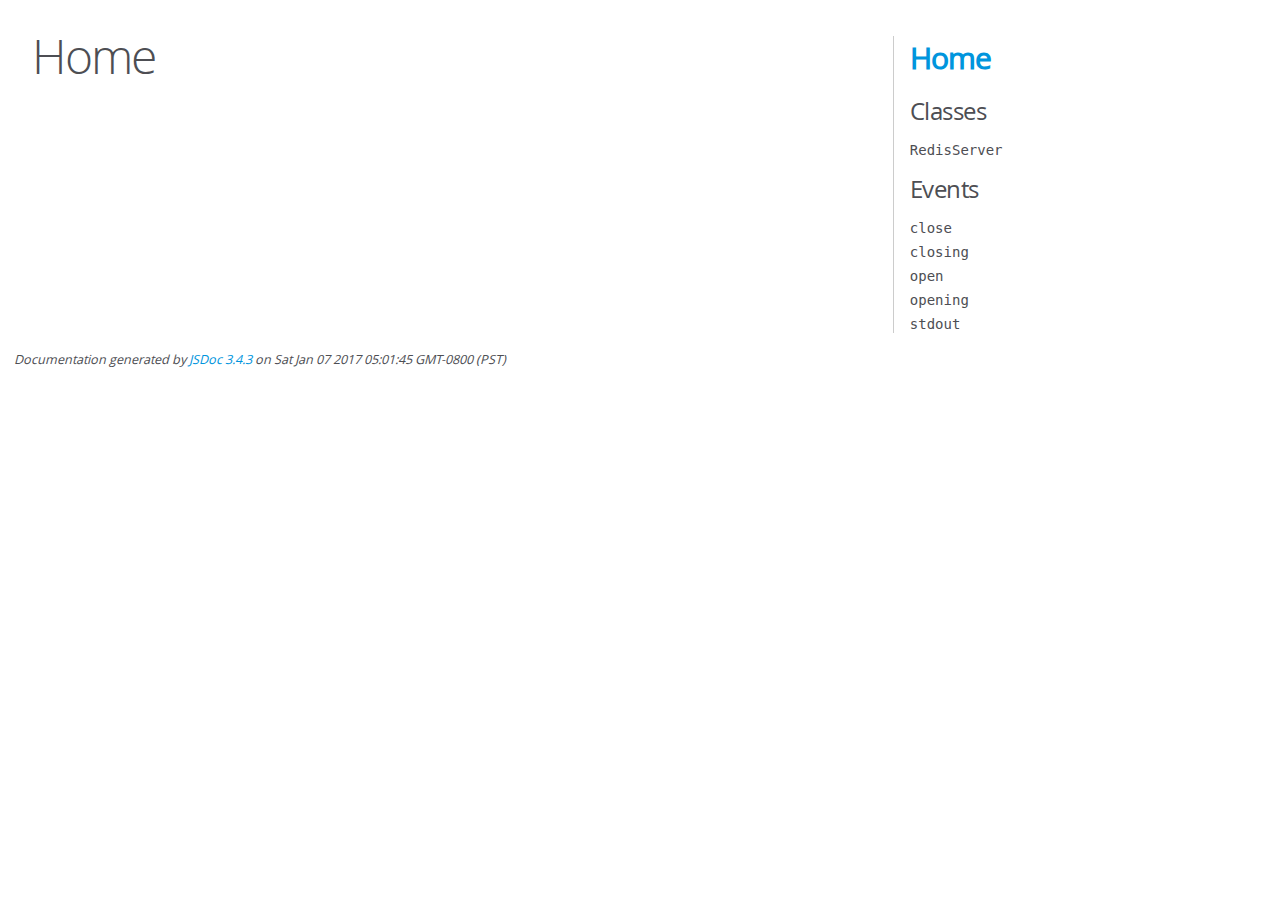
<file: node_modules/redis-server/out/index.html>
<!DOCTYPE html>
<html lang="en">
<head>
    <meta charset="utf-8">
    <title>JSDoc: Home</title>

    <script src="scripts/prettify/prettify.js"> </script>
    <script src="scripts/prettify/lang-css.js"> </script>
    <!--[if lt IE 9]>
      <script src="//html5shiv.googlecode.com/svn/trunk/html5.js"></script>
    <![endif]-->
    <link type="text/css" rel="stylesheet" href="styles/prettify-tomorrow.css">
    <link type="text/css" rel="stylesheet" href="styles/jsdoc-default.css">
</head>

<body>

<div id="main">

    <h1 class="page-title">Home</h1>

    



    


    <h3> </h3>










    









</div>

<nav>
    <h2><a href="index.html">Home</a></h2><h3>Classes</h3><ul><li><a href="RedisServer.html">RedisServer</a></li></ul><h3>Events</h3><ul><li><a href="RedisServer.html#event:close">close</a></li><li><a href="RedisServer.html#event:closing">closing</a></li><li><a href="RedisServer.html#event:open">open</a></li><li><a href="RedisServer.html#event:opening">opening</a></li><li><a href="RedisServer.html#event:stdout">stdout</a></li></ul>
</nav>

<br class="clear">

<footer>
    Documentation generated by <a href="https://github.com/jsdoc3/jsdoc">JSDoc 3.4.3</a> on Sat Jan 07 2017 05:01:45 GMT-0800 (PST)
</footer>

<script> prettyPrint(); </script>
<script src="scripts/linenumber.js"> </script>
</body>
</html>
</file>
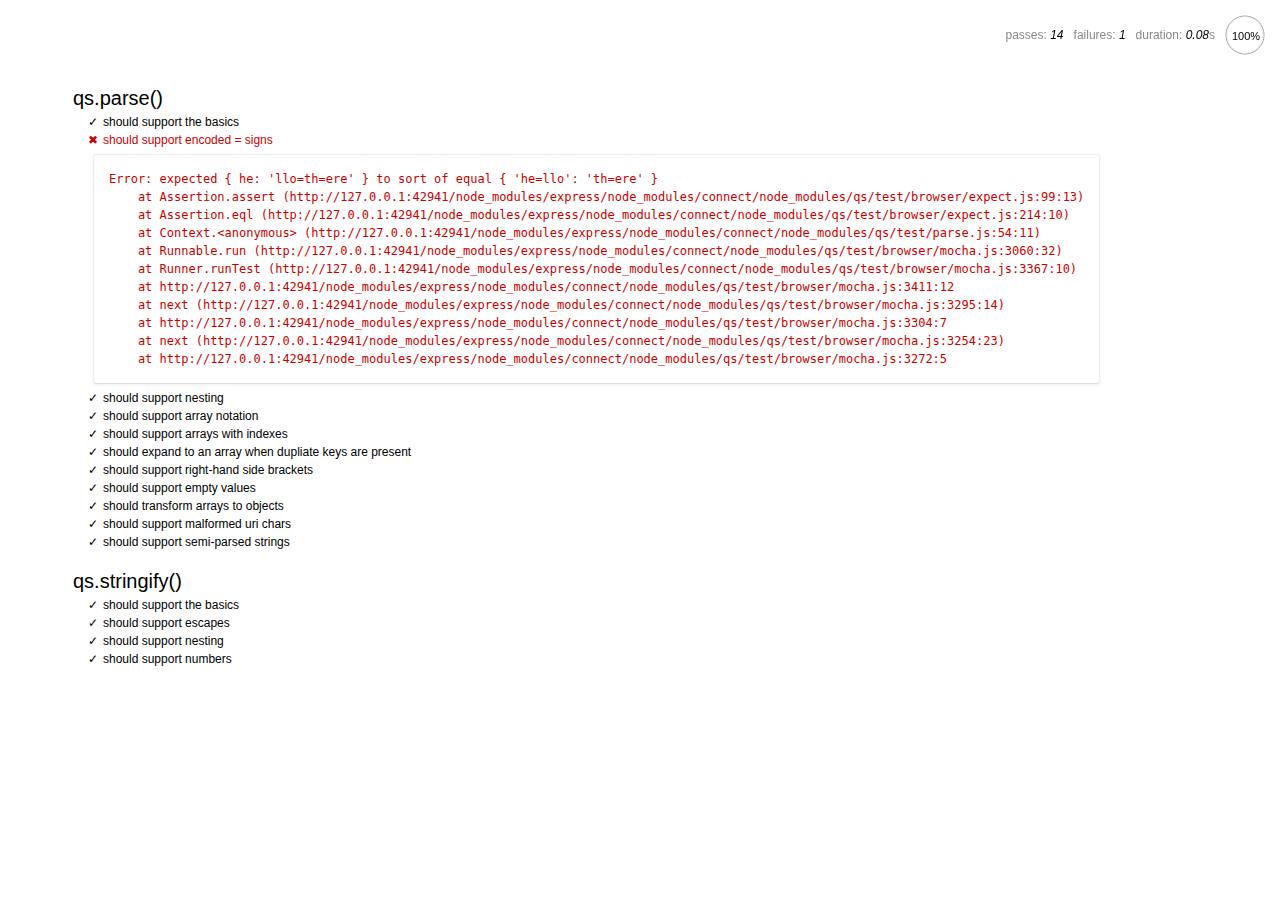
<file: node_modules/express/node_modules/connect/node_modules/qs/test/browser/index.html>
<html>
  <head>
    <title>Mocha</title>
    <meta http-equiv="Content-Type" content="text/html; charset=UTF-8">
    <link rel="stylesheet" href="mocha.css" />
    <script src="jquery.js" type="text/javascript"></script>
    <script src="expect.js"></script>
    <script src="mocha.js"></script>
    <script>mocha.setup('bdd')</script>
    <script src="qs.js"></script>
    <script src="../parse.js"></script>
    <script src="../stringify.js"></script>
    <script>onload = mocha.run;</script>
  </head>
  <body>
    <div id="mocha"></div>
  </body>
</html>
</file>
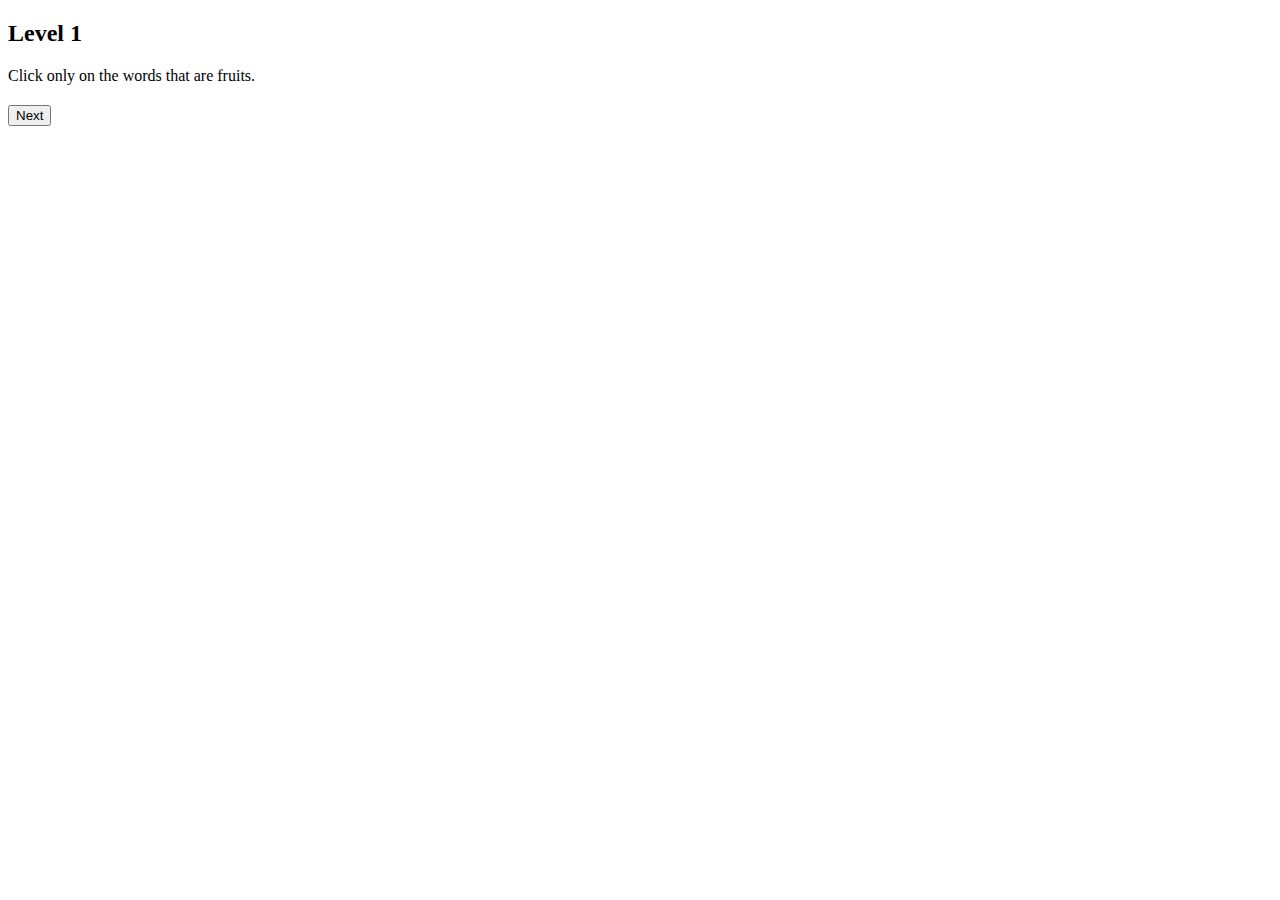
<file: public/modules/calibration.html>
<!DOCTYPE html>
<html>
<head>

</head>

<body>

<div id="defs">
</div>

<div class="container progress-container">
  <div class="progress-holder">
    <div class="progress" id="progress"></div>
  </div>
</div>

<h2 class="level_number" id ="level_number">Level 1</h2>

<p>Click only on the words that are fruits.<p>

<div class="second_task" id ="second_task"></div>

<h2 class="nextLevel" id ="nextLevel"></h2>

<button type="button" id="next-button2">Next</button>


</body>
</html>

<script type="text/javascript">

d3.select('#next-button2').style("display","none")
d3.select('#next-button').style("display","none")

// function progressBar(){

// const total = questions.length;
// const answerCount = Object.keys(answers).filter((x) => x !== 'feedback').length;
// const percent = Math.round((answerCount / total) * 100) || 0;
// const hidden = !questionNum || submitSuccess;

// return (
//   <div className="container progress-container">
//     <div className="progress-holder" style={{ visibility: hidden ? 'hidden' : 'visible' }}>
//       <div className="progress" style={{ width: `${percent}%` }}></div>
//     </div>
//   </div>
// );

// }



//===Global variables====

var speed=4000

var setRight=new Set()
var setMissed=new Set()
var setWrong=new Set()

var dateInitial=new Date()
var timeInitial=dateInitial.getTime()

var errorRates=[]

var totalWordsSeen=0

var numFruits=0

var totalFruitCount=0;
var totalWordCount=0

var timeoutCali;
var d_primes=[]

var ans={}


var hits=0;
var false_alarms=0;
var d_prime=0;

loadData("list_of_words1",speed)

function loadData(listNumber, speed){

    var words_data
    var data_part2

    d3.csv("modules/exp/data/"+listNumber+".csv",function(csv) {
        data=csv
        words_data=data.slice(0,0)
        data_part2=data.slice(0,)
        // totalWordCount+=data.length
        // console.log(data)
        // console.log("total word count is ",totalWordCount)
        // //var filtered = Object.fromEntries(Object.entries(data).filter(([k,v]) => v=="1"));
        // var filtered = data.filter(word => word.fruit == "1");
        // console.log("filtered is ",filtered)
        // totalFruitCount+=filtered.length
        // console.log("total fruit count is ",totalFruitCount)
        draw_secondary(data,words_data,data_part2,speed)

    })
}
function nextLevel(speed){
  // document.getElementById("progress").setAttribute("style","width: 0%")

  //set transition pace
  document.getElementById("progress").setAttribute("style","transition: width"+ speed+"ms cubic-bezier(0.68, -0.6, 0.32, 1.6)")
  // transition: width 0.75s cubic-bezier(0.68, -0.6, 0.32, 1.6);


  // console.log("inside nextLevel")

      // speed=0.75*speed
  totalFruitCount=0
  totalWordCount=0
  totalWordsSeen=0

   hits=0;
   false_alarms=0;
   d_prime=0;

  dateInitial=new Date()
  timeInitial=dateInitial.getTime()

  d3.select('#next-button2').style("display","block")
  document.getElementById("nextLevel").innerHTML="You have passed this level! Click next to go to the next level"
  d3.select('#nextLevel').style("display","block")
  document.getElementById("next-button2").onclick=function(){
    //remove page elements
    document.getElementById("nextLevel").innerHTML=" "
    var currLevel=String(document.getElementById("level_number").innerHTML)
    var matches = currLevel.match(/(\d+)/); 
    var nextLevel=parseInt(matches[0])+1
    document.getElementById("level_number").innerHTML="Level "+nextLevel
    d3.select(this).style("display","none")
    d3.select("svg").remove() //remove svg
    d3.select('#nextLevel').style("display","none")

    // document.getElementById("yellowScore").innerHTML="0 words missed"
    //go to next level
    //redraw with new speed
    loadData("list_of_words"+nextLevel, speed)
  }
  // else {
  //     //go to task and save speed
  //     document.getElementById("nextLevel").innerHTML="Click on the next button to proceed to the main task"
  //     d3.select('#nextLevel').style("display","block") 
  //     d3.select('#next-button2').style("display","block")
  //     document.getElementById("next-button2").onclick=function(){
  //     ans.speed=speed
  //     experimentr.addData(ans); 
  //     experimentr.next(); 
  //     }
  // }
}
function checkPerformance(){

         clearTimeout(timeoutCali)

         var hit_rate= hits/totalFruitCount
         var fa_rate= false_alarms/(totalWordCount-totalFruitCount)
        //======COMPUTE SCORE=====
        if (hit_rate=="0"){
            hit_rate=0.01
        }
        if (fa_rate=="0"){
            fa_rate=0.01
        }
        if (hit_rate=="1"){
            hit_rate=0.99
        }
        if (fa_rate=="1"){
            fa_rate=0.99
        }
        console.log("HITS: ",hits)
        console.log("FALSE ALARMS: ",false_alarms)

        d_prime= NormsInv(hit_rate) - NormsInv(fa_rate)
        console.log("hit rate is ",hit_rate)
        console.log("false alarm rate is ",fa_rate)
        console.log("dprime is ",d_prime)

        //compute perfect d prime
          var perfect_dprime= NormsInv(0.99) - NormsInv(0.01)
          console.log("total fruit count is ",totalFruitCount)
          console.log("perfect d' is ", perfect_dprime)

          var levelText=String(document.getElementById("level_number").innerHTML)
          //=======Compare d prime to perfect score==========
          var matches = levelText.match(/(\d+)/); 
          var currLevel=matches[0]
          // var currLevel=parseInt(level_number[level_number.length-1])
          console.log("current level is ",currLevel)
         // if ((d_prime < 0.2*perfect_dprime) && currLevel<2){
         //    document.getElementById("nextLevel").innerHTML="Sorry, you did not pass this level and cannot proceed with the study. Thank you for your participation."
         //    d3.select('#next-button2').style("display","block")
         //    document.getElementById("next-button2").onclick=function(){
         //      console.log("next button clicked")
         //      window.open("debrief.html",'_self');
         //      // location.href = "modules/debrief.html";
         //    }
         // }
         // else{
            if ((d_prime > 0.25*perfect_dprime) && (level_number!="Level 8")){ 
              console.log("in first if")
              d_primes.push({speed:speed, d_prime:d_prime, perfect_dprime:perfect_dprime})
              console.log("d_primes is ",d_primes)
              speed=speed*0.75
              nextLevel(speed)
            }
            else if ((d_prime <=0.25*perfect_dprime) || (level_number=="Level 8")){
              console.log("in second if")
              d_primes.push({speed:speed, d_prime:d_prime, perfect_dprime:perfect_dprime})

              document.getElementById("nextLevel").innerHTML="Click on the next button to proceed to the main task"
              d3.select('#nextLevel').style("display","block") 
              d3.select('#next-button2').style("display","block")
              document.getElementById("next-button2").onclick=function(){
                var dprime_easy=999
                var dprime_hard=999
                var speed_easy=4000;
                var speed_hard=4000;
                console.log("d primes is ",d_primes)
                console.log("d primes[0] is ",d_primes[0])
                for(var i = 0; i < d_primes.length; i++){ //find dprime closest to 80% and 20%
                  console.log("in for loop")
                  element=d_primes[i]
                  console.log("element d prime is ", parseFloat(element.d_prime))
                  console.log("element speed is ", element.speed)
                  if ( Math.abs( (0.75*perfect_dprime) - parseFloat(element.d_prime)) < Math.abs( (0.75*perfect_dprime) - parseFloat(dprime_easy))){
                    console.log("in speed easy")
                    speed_easy=element.speed
                    dprime_easy=parseFloat(element.d_prime)
                  }
                  if (Math.abs((0.25*perfect_dprime) - parseFloat(element.d_prime)) < Math.abs( (0.25*perfect_dprime) - parseFloat(dprime_hard))){
                    console.log("in speed hard")
                    speed_hard=element.speed
                    dprime_hard=parseFloat(element.d_prime)
                  }              
                } 
                ans.speed75=speed_easy
                ans.cali_dprime75=dprime_easy
                // ans.speed_hard=speed_hard
                // ans.cali_dprime_hard=dprime_hard
                console.log("ANS is ",ans)
                experimentr.addData(ans); 
                experimentr.next(); 
              }
            }

         // }
          
}

function draw_secondary(data,words_data,data_part2,speed) {
  document.getElementById("progress").setAttribute("style","width: 0%")


//=====timestamps for words=====
    var timestamps=[]
    var userSpeed=[]

    var step=17;
    var lineupCount=1;

    let svgHeight = 400;
    let svgWidth = 820;
        
    let svgContainer = d3.select("#second_task")
                        .append("svg")
                        .attr("width", svgWidth+600)
                        .attr("height", svgHeight-120)
                        .attr("id", "secondContainer");

    var rect= svgContainer.append("rect")
                .attr("x",0)
                .attr("y",0)
                .attr("height",190)
                .attr("width",svgWidth+5)
                .attr("fill","#FAFAFA")

  var ready_go= svgContainer.append("text")
                        .attr("id","ready_go")
                        .attr("fill","#F5F5F5")
                        .attr("x",svgWidth/2)
                        .attr("y",svgHeight/4)
                        .text("Ready")
                        .attr("fill","darkgrey")
                        .style("font-size","28px")
                        .transition()
                        .duration(speed/2)
                        .text("Ready")
                        .transition()
                        .duration(speed/2)
                        .text("Set")
                        .transition()
                        .duration(speed/2)
                        .text("Go!")
                        .transition()
                        .duration(speed/2)
                        .text(" ")
                        .attr("visibility","hidden")

    var cyanScore= svgContainer.append("text")
                        .attr("id","cyanScore")
                        .attr("fill","#F5F5F5")
                        .attr("x",svgWidth+40)
                        .attr("y",50)
                        .text("0 words right")
                        .attr("fill","cyan")
                        .style("font-size","14px")
                        .attr("visibility","hidden")

    var magentaScore= svgContainer.append("text")
                        .attr("id","magentaScore")
                        .attr("fill","#F5F5F5")
                        .attr("x",svgWidth+40)
                        .attr("y",90)
                        .text("0 words wrong")
                        .attr("fill","magenta")
                        .style("font-size","14px")
                        .attr("visibility","hidden")

    var yellowScore= svgContainer.append("text")
                        .attr("id","yellowScore")
                        .attr("fill","#F5F5F5")
                        .attr("x",svgWidth+40)
                        .attr("y",130)
                        .text("0 words missed")
                        .style("font-size","14px")
                        .attr("fill","yellow")
                        .attr("visibility","hidden")

    let svg = svgContainer.append("svg")
    .attr("width", svgWidth)
    .attr("height", svgHeight)
    .attr("id", "second_svg");

 //    var xCoord=90

 //    var border=svg.selectAll(".word_border")
 //                .data(words_data)
 //                .enter()
 //                .append("rect")
 //                .attr("padding",0.5)
 //                .attr('stroke', '#bebebe')
 //                .attr('stroke-width', '1.2px')
 //                .attr("class", "word_border")
 //                .attr("fill","#F5F5F5")
 //                .attr("opacity",0.75)
 //                .attr("rx", 4)
 //                .attr("ry", 4)

 //    border.attr("x", function(d,i){
 //            // return (i%7)*150-200
 //            if (i%3==0){
 //                xCoord-=150
 //                return xCoord
 //            }
 //            else{
 //                return xCoord
 //            }
 //        })
 //        .attr("y", function(d,i){
 //            return 20+(i%3)*50
 //        })
 //        .attr("id",function(d,i){
 //            return "b"+i
 //        })
 //        .attr("width",function(d,i){
 //            return (d.word.length*10)+15
 //        })
 //        .attr("height",40)
 //        .on("mouseover",function(d){
 //            d3.select(this).style("cursor", "pointer"); 
 //        })
 //        .on("click",function(d){
 //            //record speed
 //            if (d.fruit==1){
 //               //change color of word
 //               this.setAttribute("stroke","cyan")
 //               //change border color
 //               var thisId=this.getAttribute("id").substring(1)
 //               document.getElementById(thisId).setAttribute("fill","cyan")
 //               //add word to set
 //               setRight.add(thisId)
 //               //update score
 //               var cyanScore=setRight.size
 //               //var cyanScore = parseInt(d3.select("#cyanScore").text())+1
 //               d3.select("#cyanScore").text(cyanScore + " words right")
 //               this.unselectable = "on"; //prevents double clicking

 //            }
 //            else{
 //                false_alarms+=1
 //               //change color of word
 //               this.setAttribute("stroke","magenta")
 //               //change border color
 //               var thisId=this.getAttribute("id").substring(1)
 //               document.getElementById(thisId).setAttribute("fill","magenta")
 //               //update score
 //               //add word to set
 //               setWrong.add(thisId)
 //               //update score
 //               var magentaScore=setWrong.size
 //               //var magentaScore = parseInt(d3.select("#magentaScore").text())+1
 //               d3.select("#magentaScore").text(magentaScore + " words right")                
 //            }
 //        })
 //    var xCoord=100

 //    var word=svg.selectAll(".words")
 //                .data(words_data)
 //                .enter()
 //                .append("text")
 //                .attr("class", "words")
 //                .attr("padding",0.5)
 //                .attr("fill","#6a6a6a")
 // // Update (set the dynamic properties of the elements)

 //     word.attr("x", function(d,i){
 //            // return (i%7)*150-200
 //            if (i%3==0){
 //                xCoord-=150
 //                return xCoord
 //            }
 //            else{
 //                return xCoord
 //            }
 //        })
 //        .attr("y", function(d,i){
 //            return 40+(i%3)*50
 //        })
 //        .attr("dy", ".35em")
 //        .attr("id",function(d,i){
 //            // return d
 //            return i
 //        })
 //        .text(function(d) { 
 //            return d.word;
 //        })
 //        .style("font-size","14px")
 //        .on("mouseover",function(d){
 //            d3.select(this).style("cursor", "pointer"); 
 //        })
 //        .on("click",function(d){
 //            if (d.fruit==1){
 //               //change color of word
 //               this.setAttribute("fill","cyan")
 //               //change border color
 //               var thisId=this.getAttribute("id")
 //               document.getElementById("b"+thisId).setAttribute("stroke","cyan")
 //               //update score
 //                //add word to set
 //               setRight.add(thisId)
 //               //update score
 //               var cyanScore=setRight.size
 //               //var cyanScore = parseInt(d3.select("#cyanScore").text())+1
 //               d3.select("#cyanScore").text(cyanScore + " words right")
 //               this.unselectable = "on"; //prevent double clicking

 //            }
 //            else{
 //                false_alarms+=1
 //                this.setAttribute("fill","magenta")
 //                //change border color
 //               var thisId=this.getAttribute("id")
 //               document.getElementById("b"+thisId).setAttribute("stroke","magenta")
 //                //update score
 //                               //add word to set
 //               setWrong.add(thisId)
 //               //update score
 //               var magentaScore=setWrong.size
 //               //var magentaScore = parseInt(d3.select("#magentaScore").text())+1
 //               d3.select("#magentaScore").text(magentaScore + " words wrong" )
 //            }
 //            this.disabled=true

 //        })

 //     word.exit().remove()

     createLineUp(0,speed)


     function createLineUp(totalWordsSeen,speed){

         //increment lineupCount
         increment=step+lineupCount;

         var lineup=data_part2.slice(0,3)
         data_part2=data_part2.slice(3,)
         //loop back to start of list
         if (lineup.length==0){
          //====check performance======
          checkPerformance()
            // data_part2=shuffle(words_data)
            //  var lineup=data_part2.slice(0,3)
            //  data_part2=data_part2.slice(3,)
         }
         else{
            var xCoord=5

            // var borderSelect = 

            var border=svg.selectAll("#word_border2")
                        .data(lineup)
                        .enter()
                        .append("rect")
                        .attr("padding",0.5)
                        .attr('stroke', '#bebebe')
                        .attr('stroke-width', '1.2px')
                        .attr("class", "word_border")
                        .attr("id", "word_border2")
                        .attr("fill","#F5F5F5")
                        .attr("opacity",0.75)
                        .attr("rx", 4)
                        .attr("ry", 4)

            border.attr("x", function(d,i){
                    // return (i%7)*150-200
                    if (i%3==0){
                        xCoord-=150
                        return xCoord
                    }
                    else{
                        return xCoord
                    }
                })
                .attr("id",function(d,i){
                    return "b"+parseInt(i+increment)
                })
                .attr("y", function(d,i){
                    return 20+(i%3)*50
                })
                .attr("width",function(d,i){
                    return (d.word.length*10)+15
                })
                .attr("height",40)
                 .on("click",function(d){
                    if (this.getAttribute("stroke")!='#bebebe'){
                            console.log("in if")
                            this.setAttribute("stroke","#bebebe")
                            var thisId=this.getAttribute("id").slice(1)
                            document.getElementById(thisId).setAttribute("fill","#6a6a6a")
                    }
                    else{
                        if (d.fruit==1){
                            console.log("in border clicked")
                            console.log("stroke color is ",this.getAttribute("stroke") )
                               //change color of word
                               this.setAttribute("stroke","cyan")
                               //change border color
                               var thisId=this.getAttribute("id").substring(1)
                               document.getElementById(thisId).setAttribute("fill","cyan")
                               //update score
                                       //add word to set
                               setRight.add(thisId)
                               //update score
                               var cyanScore=setRight.size
                                //var cyanScore = parseInt(d3.select("#cyanScore").text())+1
                               d3.select("#cyanScore").text(cyanScore + " words right")
                        }
                        if (d.fruit==0){
                             //change color of word
                             this.setAttribute("stroke","magenta")
                             //change border color
                             var thisId=this.getAttribute("id").substring(1)
                             document.getElementById(thisId).setAttribute("fill","magenta")
                             //update score
                             //add word to set
                             setWrong.add(thisId)
                             //update score
                             var magentaScore=setWrong.size

                             //var magentaScore = parseInt(d3.select("#magentaScore").text())+1
                             d3.select("#magentaScore").text(magentaScore + " words right")  
            
                        }
                    }
                })           
            // border.exit().remove()

            var xCoord=15

            var word=svg.selectAll("#lineup")
                        .data(lineup)
                        .enter()
                        .append("text")
                        .attr("id", "lineup")
                        .attr("class", "words")
                        .attr("padding",0.5)
                        .attr("fill","#6a6a6a")
         // Update (set the dynamic properties of the elements)

             word.attr("x", function(d,i){
                    // return (i%7)*150-200
                    if (i%3==0){
                        xCoord-=150
                        return xCoord
                    }
                    else{
                        return xCoord
                    }
                })
                .attr("y", function(d,i){
                    return 40+(i%3)*50
                })
                .attr("dy", ".35em")
                .attr("id",function(d,i){
                   // return d
                    return parseInt(i+increment)
                })
                .text(function(d) { 
                    return d.word;
                })
                .style("font-size","14px")
                .on("mouseover",function(d){
                    d3.select(this).style("cursor", "pointer"); 
                })
                .on("click",function(d){
                    if (this.getAttribute("fill")!='#6a6a6a'){
                            console.log("in if")
                            this.setAttribute("fill","#6a6a6a")
                            var thisId=this.getAttribute("id")
                            document.getElementById("b"+thisId).setAttribute("stroke","#bebebe")
                    }
                    else{
                        if (d.fruit==1){
                           this.setAttribute("fill","cyan")
                              //change border color
                           var thisId=this.getAttribute("id")
                           document.getElementById("b"+thisId).setAttribute("stroke","cyan")
                           //add element to set
                           //update score
                           //add word to set
                           setRight.add(thisId)
                           //update score
                           var cyanScore=setRight.size
                           //var cyanScore = parseInt(d3.select("#cyanScore").text())+1
                           d3.select("#cyanScore").text(cyanScore + " words right")
                        }
                        else{
                            this.setAttribute("fill","magenta")
                                              //change border color
                           var thisId=this.getAttribute("id")
                           document.getElementById("b"+thisId).setAttribute("stroke","magenta")
                            //update score
                           //add word to set
                           setWrong.add(thisId)
                           //update score
                           var magentaScore=setWrong.size
                           //var magentaScore = parseInt(d3.select("#magentaScore").text())+1
                           d3.select("#magentaScore").text(magentaScore + " words wrong")
                        }
                    }
                    
                    this.disabled=true

                })

            word.exit().remove()

            lineupCount+=3

            var numberMissed=parseInt(d3.select("#yellowScore").text())

             // timeout= window.setTimeout(function(){
             //     moveWords(totalWordsSeen,speed);
             // },speed)
             timeoutCali=setTimeout(moveWords,speed,totalWordsSeen,speed)
         }       
    }
   
    function moveWords(totalWordsSeen,speed){


        var numberMissed=parseInt(d3.select("#yellowScore").text())

        //move containers
        d3.selectAll(".words")
          .transition()
          .duration(0.75*speed)
           .attr("x", function(d,i){
            var currX= +this.getAttribute('x')
            var wordColor=this.getAttribute('fill')
            var isFruit=d.fruit
            if ((currX>svgWidth)){
                totalWordCount+=1
                this.remove()
            }
            if ((currX>svgWidth)&& (isFruit==1)){
                totalFruitCount+=1
                console.log("total fruits is ",totalFruitCount)
                this.remove()
            }
            if ((currX>svgWidth) && (isFruit==1) && (wordColor=="white")){
                var yellowScore= parseInt(d3.select("#yellowScore").text())+1
                d3.select("#yellowScore").text(yellowScore + " words missed")
                this.remove()
            }
            if ((currX>svgWidth) && (wordColor=="cyan")){
                hits+=1
                this.remove()
            }
            if ((currX>svgWidth) && (wordColor=="magenta")){
                false_alarms+=1
                this.remove()
            }
            var thisId=d3.select(this).attr("id")
            //add timestamp to list
            var d= new Date()
            var timestamp=d.getTime()
            var key=eval(thisId)
            if (key in timestamps){
            }
            else{
                timestamps.push({[key]:timestamp})
            }
           // console.log("timestamps is ",timestamps)
            return currX + 150
        })  

        //move borders
        d3.selectAll(".word_border")
          .transition()
          .duration(0.75*speed)
          .attr("x", function(d,i){
                var currX= +this.getAttribute('x')
                var wordColor=this.getAttribute('fill')
                var isFruit=d.fruit
                if ((currX>svgWidth) && (wordColor=="cyan")){
                    hits+=1
                    this.remove()
                }
                if ((currX>svgWidth) && (wordColor=="magenta")){
                    false_alarms+=1
                    this.remove()
                }
                    return currX + 150
          })
        //count total words passed
        totalWordsSeen+=3
        console.log("total fruit count is ",totalFruitCount)
        console.log("total word count is ",totalWordCount)


        //increment progress bar
        var width= String(document.getElementById("progress").style.width).slice(0,-1)
        console.log("width is ",width)
        var newWidth=String((parseInt(width)+5.181))+"%"
        console.log("newWidth is ",newWidth)
        document.getElementById("progress").setAttribute("style",`width:${newWidth}`)

        createLineUp(totalWordsSeen,speed)
     }
 
}

    function shuffle(array) {
      var currentIndex = array.length, temporaryValue, randomIndex;

      // While there remain elements to shuffle...
      while (0 !== currentIndex) {

        // Pick a remaining element...
        randomIndex = Math.floor(Math.random() * currentIndex);
        currentIndex -= 1;

        // And swap it with the current element.
        temporaryValue = array[currentIndex];
        array[currentIndex] = array[randomIndex];
        array[randomIndex] = temporaryValue;
      }

      return array;
    }
    
    function NormsInv(p) {
        var a1 = -39.6968302866538, a2 = 220.946098424521, a3 = -275.928510446969;
        var a4 = 138.357751867269, a5 = -30.6647980661472, a6 = 2.50662827745924;
        var b1 = -54.4760987982241, b2 = 161.585836858041, b3 = -155.698979859887;
        var b4 = 66.8013118877197, b5 = -13.2806815528857, c1 = -7.78489400243029E-03;
        var c2 = -0.322396458041136, c3 = -2.40075827716184, c4 = -2.54973253934373;
        var c5 = 4.37466414146497, c6 = 2.93816398269878, d1 = 7.78469570904146E-03;
        var d2 = 0.32246712907004, d3 = 2.445134137143, d4 = 3.75440866190742;
        var p_low = 0.02425, p_high = 1 - p_low;
        var q, r;
        var retVal;

        if ((p < 0) || (p > 1))
        {
            //alert("NormsInv: Argument out of range.");
            retVal = 0;
        }
        else if (p < p_low)
        {
            q = Math.sqrt(-2 * Math.log(p));
            retVal = (((((c1 * q + c2) * q + c3) * q + c4) * q + c5) * q + c6) / ((((d1 * q + d2) * q + d3) * q + d4) * q + 1);
        }
        else if (p <= p_high)
        {
            q = p - 0.5;
            r = q * q;
            retVal = (((((a1 * r + a2) * r + a3) * r + a4) * r + a5) * r + a6) * q / (((((b1 * r + b2) * r + b3) * r + b4) * r + b5) * r + 1);
        }
        else
        {
            q = Math.sqrt(-2 * Math.log(1 - p));
            retVal = -(((((c1 * q + c2) * q + c3) * q + c4) * q + c5) * q + c6) / ((((d1 * q + d2) * q + d3) * q + d4) * q + 1);
        }
        return retVal;
    }
</script>
</file>
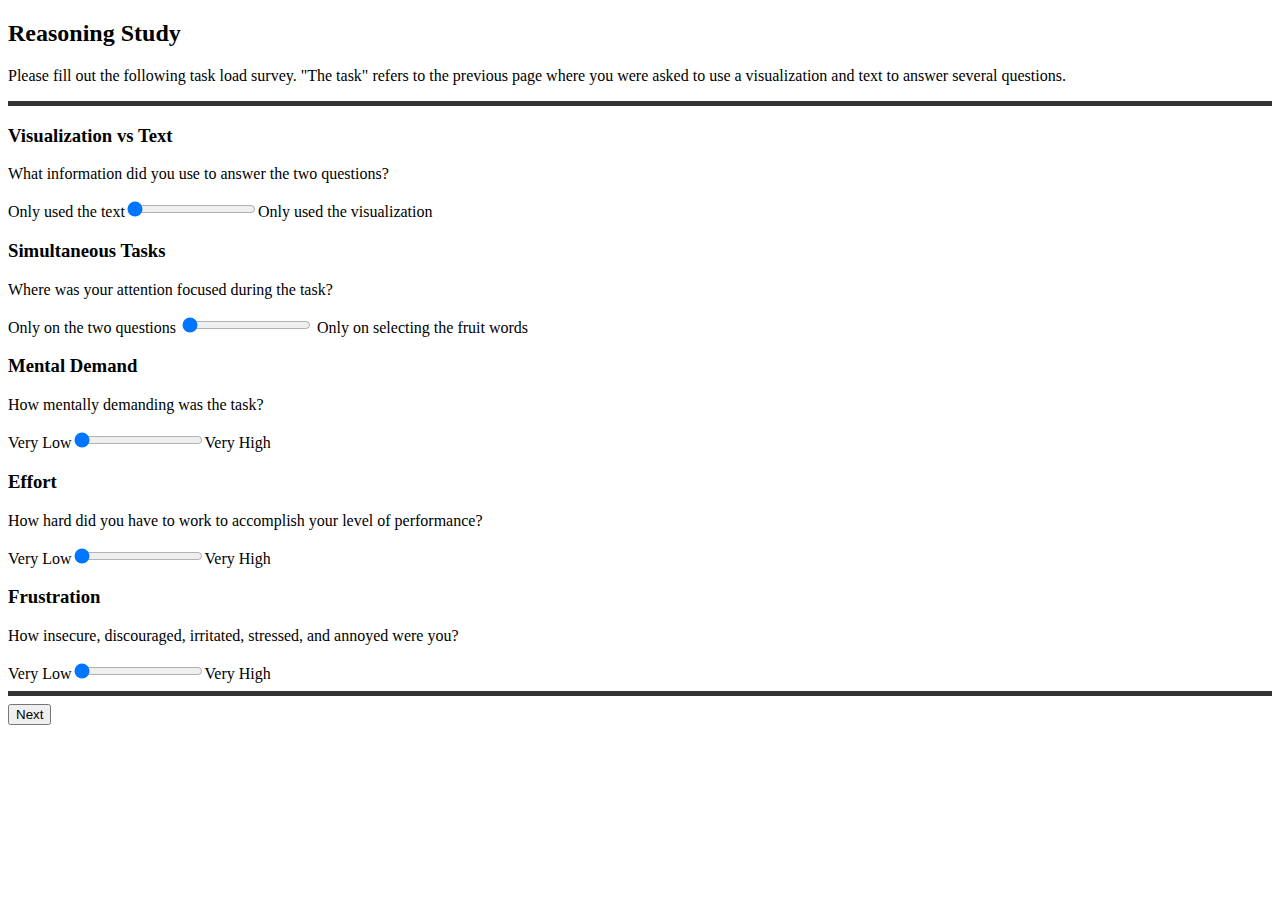
<file: public/modules/custom_nasatlx.html>
<!DOCTYPE html>

<meta charset="utf-8">
<script src="../experimentr.js"></script>
<script src="https://d3js.org/d3.v4.min.js"></script>

<h2>Reasoning Study</h2>

<p>
Please fill out the following task load survey. "The task" refers to the previous page where you were asked to use a visualization and text to answer several questions.
</p>

<hr style="height:5px;border:none;color:#333;background-color:#333; align:"LEFT";" />

<div id="vis_vs_text">
  <h3>Visualization vs Text</h3>


  <p>What information did you use to answer the two questions?</p>
  Only used the text<input type="range" name ="percent_text_vis" min="0" max="20" value="0" step="1" />Only used the visualization
</div>

<h3>Simultaneous Tasks</h3>


<p>Where was your attention focused during the task?</p>
Only on the two questions <input type="range" name ="percent_task1" min="0" max="20" value="0" step="1" /> Only on selecting the fruit words

<h3>Mental Demand</h3>
<p>How mentally demanding was the task?</p>

Very Low<input type="range" name ="mental_demand" min="0" max="20" value="0" step="1" />Very High

<!-- <h3>Physical Demand</h3>
<p>How physically demanding was the task?</p>

Very Low<input type="range" name ="physical_demand" min="0" max="20" value="0" step="1" />Very High
 -->

<!-- <h3>Temporal Demand</h3>
<p>How hurried or rushed was the pace of the task?</p>

Very Low<input type="range" name ="temporal_demand" min="0" max="20" value="0" step="1" />Very High
 -->

<!-- <h3>Performance</h3>
<p>How successful were you in accomplishing what you were asked to do?</p>

Failure<input type="range" name ="performance" min="0" max="20" value="0" step="1" />Perfect
 -->

<h3>Effort</h3>
<p>How hard did you have to work to accomplish your level of performance?</p>

Very Low<input type="range" name ="effort" min="0" max="20" value="0" step="1" />Very High


<h3>Frustration</h3>
<p>How insecure, discouraged, irritated, stressed, and annoyed were you?</p>

Very Low<input type="range" name ="frustration" min="0" max="20" value="0" step="1" />Very High


<hr style="height:5px;border:none;color:#333;background-color:#333; align:"LEFT";" />

<div id="nextBtn"><input type="submit" value="Next"></div>


<script>

(function() {
  var search= window.location.search
  console.log("window location is ",window.location)
  var condition=search.split(":")[1].split(",")[0]
  var scenario=search.split("=")[1]
  console.log("scenario is",scenario)
  console.log("condition is",condition)

  // console.log("data isss ",experimentr.getData())
  // console.log("scenario num is ",scenario)

  // console.log("scenarios is ",scenarios)
  // var totalScenarios=scenarios.length
  // var scenario=experimentr.getData().scenario

  var data = {}
  var flag = 0;
  data[scenario+"_mental_demand"] = 0;
  data[scenario+"_physical_demand"] = 0;
  data[scenario+"_temporal_demand"] = 0;
  data[scenario+"_performance"] = 0;
  data[scenario+"_effort"] = 0;
  data[scenario+"_frustration"] = 0;
  data[scenario+"_percent_task1"] = 0;
  data[scenario+"_percent_text_vis"] = 0;

  experimentr.startTimer(scenario+'nasatlx')

  // if (scenario_num==totalScenarios){
  //     console.log("scenario_num is ",scenario_num)
  //     console.log("totalScenarios is ",totalScenarios)
  //     experimentr.onNext(cb);
  // }

  if (condition!="vistext"){
    document.getElementById("vis_vs_text").style.display="none"
  }

  d3.select('#nextBtn').style("display","none")

  d3.select("#nextBtn").on("click",function(){
    experimentr.endTimer(scenario+'nasatlx');
    experimentr.addData(data);
    console.log("data after nasatlx is ",experimentr.getData())
    //post message
    window.parent.postMessage(data)
    // document.getElementById("task").style.display="block"
    // document.getElementById("nasatlx_iframe").style.display="none"
  })

  // data.physical_demand = 0;
  // data.temporal_demand = 0;
  // data.performance = 0;
  // data.effort = 0;
  // data.frustration = 0;


  d3.select("#next-button").style("visibility","visible")

  d3.select('#next-button').style("display","block")

  d3.selectAll('input')
  .filter(function(d) { return this.name === 'percent_text_vis' ? this : null; })
  .on('change', function() { flag = 1;
                data[scenario+"_percent_text_vis"] = this.value; validate(); });

  d3.selectAll('input')
  .filter(function(d) { return this.name === 'percent_task1' ? this : null; })
  .on('change', function() { flag = 1;
                data[scenario+"_percent_task1"] = this.value; validate(); });


  d3.selectAll('input')
  .filter(function(d) { return this.name === 'mental_demand' ? this : null; })
  .on('change', function() { flag = 1;
                  data[scenario+"_mental_demand"] = this.value; validate(); });

  d3.selectAll('input')
  .filter(function(d) { return this.name === 'effort' ? this : null; })
  .on('change', function() { flag = 1;
                  data[scenario+"_effort"] = this.value; validate(); });

  d3.selectAll('input')
  .filter(function(d) { return this.name === 'frustration' ? this : null; })
  .on('change', function() { flag = 1;
                data[scenario+"_frustration"] = this.value; validate(); });

  function validate() {

     if (flag) {
        experimentr.release();
        d3.select('#nextBtn').style("display","block")

    }
  }

  function grade(data) {
    score = 0;
    for (answer in data) {

      //Odd numbered questions grading
      if (answer == 'mental_demand' || answer == 'physical_demand' ||
          answer == 'temporal_demand' || answer == 'performance' ||
          answer == 'effort' || answer == 'frustration') {

            score += data[answer];

      }

      //If this procedure has been run already we don't want the "grade"
      //member variable to be misused accidentally.
      else {
        continue;
      }
    }

    data.nasatlx_score = score;
  }
}());
</script>
</file>
<file: node_modules/redis-server/out/styles/prettify-tomorrow.css>
/* Tomorrow Theme */
/* Original theme - https://github.com/chriskempson/tomorrow-theme */
/* Pretty printing styles. Used with prettify.js. */
/* SPAN elements with the classes below are added by prettyprint. */
/* plain text */
.pln {
  color: #4d4d4c; }

@media screen {
  /* string content */
  .str {
    color: #718c00; }

  /* a keyword */
  .kwd {
    color: #8959a8; }

  /* a comment */
  .com {
    color: #8e908c; }

  /* a type name */
  .typ {
    color: #4271ae; }

  /* a literal value */
  .lit {
    color: #f5871f; }

  /* punctuation */
  .pun {
    color: #4d4d4c; }

  /* lisp open bracket */
  .opn {
    color: #4d4d4c; }

  /* lisp close bracket */
  .clo {
    color: #4d4d4c; }

  /* a markup tag name */
  .tag {
    color: #c82829; }

  /* a markup attribute name */
  .atn {
    color: #f5871f; }

  /* a markup attribute value */
  .atv {
    color: #3e999f; }

  /* a declaration */
  .dec {
    color: #f5871f; }

  /* a variable name */
  .var {
    color: #c82829; }

  /* a function name */
  .fun {
    color: #4271ae; } }
/* Use higher contrast and text-weight for printable form. */
@media print, projection {
  .str {
    color: #060; }

  .kwd {
    color: #006;
    font-weight: bold; }

  .com {
    color: #600;
    font-style: italic; }

  .typ {
    color: #404;
    font-weight: bold; }

  .lit {
    color: #044; }

  .pun, .opn, .clo {
    color: #440; }

  .tag {
    color: #006;
    font-weight: bold; }

  .atn {
    color: #404; }

  .atv {
    color: #060; } }
/* Style */
/*
pre.prettyprint {
  background: white;
  font-family: Consolas, Monaco, 'Andale Mono', monospace;
  font-size: 12px;
  line-height: 1.5;
  border: 1px solid #ccc;
  padding: 10px; }
*/

/* Specify class=linenums on a pre to get line numbering */
ol.linenums {
  margin-top: 0;
  margin-bottom: 0; }

/* IE indents via margin-left */
li.L0,
li.L1,
li.L2,
li.L3,
li.L4,
li.L5,
li.L6,
li.L7,
li.L8,
li.L9 {
  /* */ }

/* Alternate shading for lines */
li.L1,
li.L3,
li.L5,
li.L7,
li.L9 {
  /* */ }
</file>
<file: node_modules/redis-server/out/styles/jsdoc-default.css>
@font-face {
    font-family: 'Open Sans';
    font-weight: normal;
    font-style: normal;
    src: url('../fonts/OpenSans-Regular-webfont.eot');
    src:
        local('Open Sans'),
        local('OpenSans'),
        url('../fonts/OpenSans-Regular-webfont.eot?#iefix') format('embedded-opentype'),
        url('../fonts/OpenSans-Regular-webfont.woff') format('woff'),
        url('../fonts/OpenSans-Regular-webfont.svg#open_sansregular') format('svg');
}

@font-face {
    font-family: 'Open Sans Light';
    font-weight: normal;
    font-style: normal;
    src: url('../fonts/OpenSans-Light-webfont.eot');
    src:
        local('Open Sans Light'),
        local('OpenSans Light'),
        url('../fonts/OpenSans-Light-webfont.eot?#iefix') format('embedded-opentype'),
        url('../fonts/OpenSans-Light-webfont.woff') format('woff'),
        url('../fonts/OpenSans-Light-webfont.svg#open_sanslight') format('svg');
}

html
{
    overflow: auto;
    background-color: #fff;
    font-size: 14px;
}

body
{
    font-family: 'Open Sans', sans-serif;
    line-height: 1.5;
    color: #4d4e53;
    background-color: white;
}

a, a:visited, a:active {
    color: #0095dd;
    text-decoration: none;
}

a:hover {
    text-decoration: underline;
}

header
{
    display: block;
    padding: 0px 4px;
}

tt, code, kbd, samp {
    font-family: Consolas, Monaco, 'Andale Mono', monospace;
}

.class-description {
    font-size: 130%;
    line-height: 140%;
    margin-bottom: 1em;
    margin-top: 1em;
}

.class-description:empty {
    margin: 0;
}

#main {
    float: left;
    width: 70%;
}

article dl {
    margin-bottom: 40px;
}

section
{
    display: block;
    background-color: #fff;
    padding: 12px 24px;
    border-bottom: 1px solid #ccc;
    margin-right: 30px;
}

.variation {
    display: none;
}

.signature-attributes {
    font-size: 60%;
    color: #aaa;
    font-style: italic;
    font-weight: lighter;
}

nav
{
    display: block;
    float: right;
    margin-top: 28px;
    width: 30%;
    box-sizing: border-box;
    border-left: 1px solid #ccc;
    padding-left: 16px;
}

nav ul {
    font-family: 'Lucida Grande', 'Lucida Sans Unicode', arial, sans-serif;
    font-size: 100%;
    line-height: 17px;
    padding: 0;
    margin: 0;
    list-style-type: none;
}

nav ul a, nav ul a:visited, nav ul a:active {
    font-family: Consolas, Monaco, 'Andale Mono', monospace;
    line-height: 18px;
    color: #4D4E53;
}

nav h3 {
    margin-top: 12px;
}

nav li {
    margin-top: 6px;
}

footer {
    display: block;
    padding: 6px;
    margin-top: 12px;
    font-style: italic;
    font-size: 90%;
}

h1, h2, h3, h4 {
    font-weight: 200;
    margin: 0;
}

h1
{
    font-family: 'Open Sans Light', sans-serif;
    font-size: 48px;
    letter-spacing: -2px;
    margin: 12px 24px 20px;
}

h2, h3.subsection-title
{
    font-size: 30px;
    font-weight: 700;
    letter-spacing: -1px;
    margin-bottom: 12px;
}

h3
{
    font-size: 24px;
    letter-spacing: -0.5px;
    margin-bottom: 12px;
}

h4
{
    font-size: 18px;
    letter-spacing: -0.33px;
    margin-bottom: 12px;
    color: #4d4e53;
}

h5, .container-overview .subsection-title
{
    font-size: 120%;
    font-weight: bold;
    letter-spacing: -0.01em;
    margin: 8px 0 3px 0;
}

h6
{
    font-size: 100%;
    letter-spacing: -0.01em;
    margin: 6px 0 3px 0;
    font-style: italic;
}

table
{
    border-spacing: 0;
    border: 0;
    border-collapse: collapse;
}

td, th
{
    border: 1px solid #ddd;
    margin: 0px;
    text-align: left;
    vertical-align: top;
    padding: 4px 6px;
    display: table-cell;
}

thead tr
{
    background-color: #ddd;
    font-weight: bold;
}

th { border-right: 1px solid #aaa; }
tr > th:last-child { border-right: 1px solid #ddd; }

.ancestors { color: #999; }
.ancestors a
{
    color: #999 !important;
    text-decoration: none;
}

.clear
{
    clear: both;
}

.important
{
    font-weight: bold;
    color: #950B02;
}

.yes-def {
    text-indent: -1000px;
}

.type-signature {
    color: #aaa;
}

.name, .signature {
    font-family: Consolas, Monaco, 'Andale Mono', monospace;
}

.details { margin-top: 14px; border-left: 2px solid #DDD; }
.details dt { width: 120px; float: left; padding-left: 10px;  padding-top: 6px; }
.details dd { margin-left: 70px; }
.details ul { margin: 0; }
.details ul { list-style-type: none; }
.details li { margin-left: 30px; padding-top: 6px; }
.details pre.prettyprint { margin: 0 }
.details .object-value { padding-top: 0; }

.description {
    margin-bottom: 1em;
    margin-top: 1em;
}

.code-caption
{
    font-style: italic;
    font-size: 107%;
    margin: 0;
}

.prettyprint
{
    border: 1px solid #ddd;
    width: 80%;
    overflow: auto;
}

.prettyprint.source {
    width: inherit;
}

.prettyprint code
{
    font-size: 100%;
    line-height: 18px;
    display: block;
    padding: 4px 12px;
    margin: 0;
    background-color: #fff;
    color: #4D4E53;
}

.prettyprint code span.line
{
  display: inline-block;
}

.prettyprint.linenums
{
  padding-left: 70px;
  -webkit-user-select: none;
  -moz-user-select: none;
  -ms-user-select: none;
  user-select: none;
}

.prettyprint.linenums ol
{
  padding-left: 0;
}

.prettyprint.linenums li
{
  border-left: 3px #ddd solid;
}

.prettyprint.linenums li.selected,
.prettyprint.linenums li.selected *
{
  background-color: lightyellow;
}

.prettyprint.linenums li *
{
  -webkit-user-select: text;
  -moz-user-select: text;
  -ms-user-select: text;
  user-select: text;
}

.params .name, .props .name, .name code {
    color: #4D4E53;
    font-family: Consolas, Monaco, 'Andale Mono', monospace;
    font-size: 100%;
}

.params td.description > p:first-child,
.props td.description > p:first-child
{
    margin-top: 0;
    padding-top: 0;
}

.params td.description > p:last-child,
.props td.description > p:last-child
{
    margin-bottom: 0;
    padding-bottom: 0;
}

.disabled {
    color: #454545;
}
</file>
<file: node_modules/express/node_modules/connect/node_modules/qs/test/browser/mocha.css>
body {
  font: 20px/1.5 "Helvetica Neue", Helvetica, Arial, sans-serif;
  padding: 60px 50px;
}

#mocha h1, h2 {
  margin: 0;
}

#mocha h1 {
  margin-top: 15px;
  font-size: 1em;
  font-weight: 200;
}

#mocha .suite .suite h1 {
  margin-top: 0;
  font-size: .8em;
}

#mocha h2 {
  font-size: 12px;
  font-weight: normal;
  cursor: pointer;
}

#mocha .suite {
  margin-left: 15px;
}

#mocha .test {
  margin-left: 15px;
}

#mocha .test:hover h2::after {
  position: relative;
  top: 0;
  right: -10px;
  content: '(view source)';
  font-size: 12px;
  font-family: arial;
  color: #888;
}

#mocha .test.pending:hover h2::after {
  content: '(pending)';
  font-family: arial;
}

#mocha .test.pass.medium .duration {
  background: #C09853;
}

#mocha .test.pass.slow .duration {
  background: #B94A48;
}

#mocha .test.pass::before {
  content: '✓';
  font-size: 12px;
  display: block;
  float: left;
  margin-right: 5px;
}

#mocha .test.pass .duration {
  font-size: 9px;
  margin-left: 5px;
  padding: 2px 5px;
  color: white;
  -webkit-box-shadow: inset 0 1px 1px rgba(0,0,0,.2);
  -moz-box-shadow: inset 0 1px 1px rgba(0,0,0,.2);
  box-shadow: inset 0 1px 1px rgba(0,0,0,.2);
  -webkit-border-radius: 5px;
  -moz-border-radius: 5px;
  -ms-border-radius: 5px;
  -o-border-radius: 5px;
  border-radius: 5px;
}

#mocha .test.pass.fast .duration {
  display: none;
}

#mocha .test.pending {
  color: #0b97c4;
}

#mocha .test.pending::before {
  content: '◦';
  color: #0b97c4;
}

#mocha .test.fail {
  color: #c00;
}

#mocha .test.fail pre {
  color: black;
}

#mocha .test.fail::before {
  content: '✖';
  font-size: 12px;
  display: block;
  float: left;
  margin-right: 5px;
  color: #c00;
}

#mocha .test pre.error {
  color: #c00;
}

#mocha .test pre {
  display: inline-block;
  font: 12px/1.5 monaco, monospace;
  margin: 5px;
  padding: 15px;
  border: 1px solid #eee;
  border-bottom-color: #ddd;
  -webkit-border-radius: 3px;
  -webkit-box-shadow: 0 1px 3px #eee;
}

#error {
  color: #c00;
  font-size: 1.5  em;
  font-weight: 100;
  letter-spacing: 1px;
}

#stats {
  position: fixed;
  top: 15px;
  right: 10px;
  font-size: 12px;
  margin: 0;
  color: #888;
}

#stats .progress {
  float: right;
  padding-top: 0;
}

#stats em {
  color: black;
}

#stats li {
  display: inline-block;
  margin: 0 5px;
  list-style: none;
  padding-top: 11px;
}

code .comment { color: #ddd }
code .init { color: #2F6FAD }
code .string { color: #5890AD }
code .keyword { color: #8A6343 }
code .number { color: #2F6FAD }
</file>
